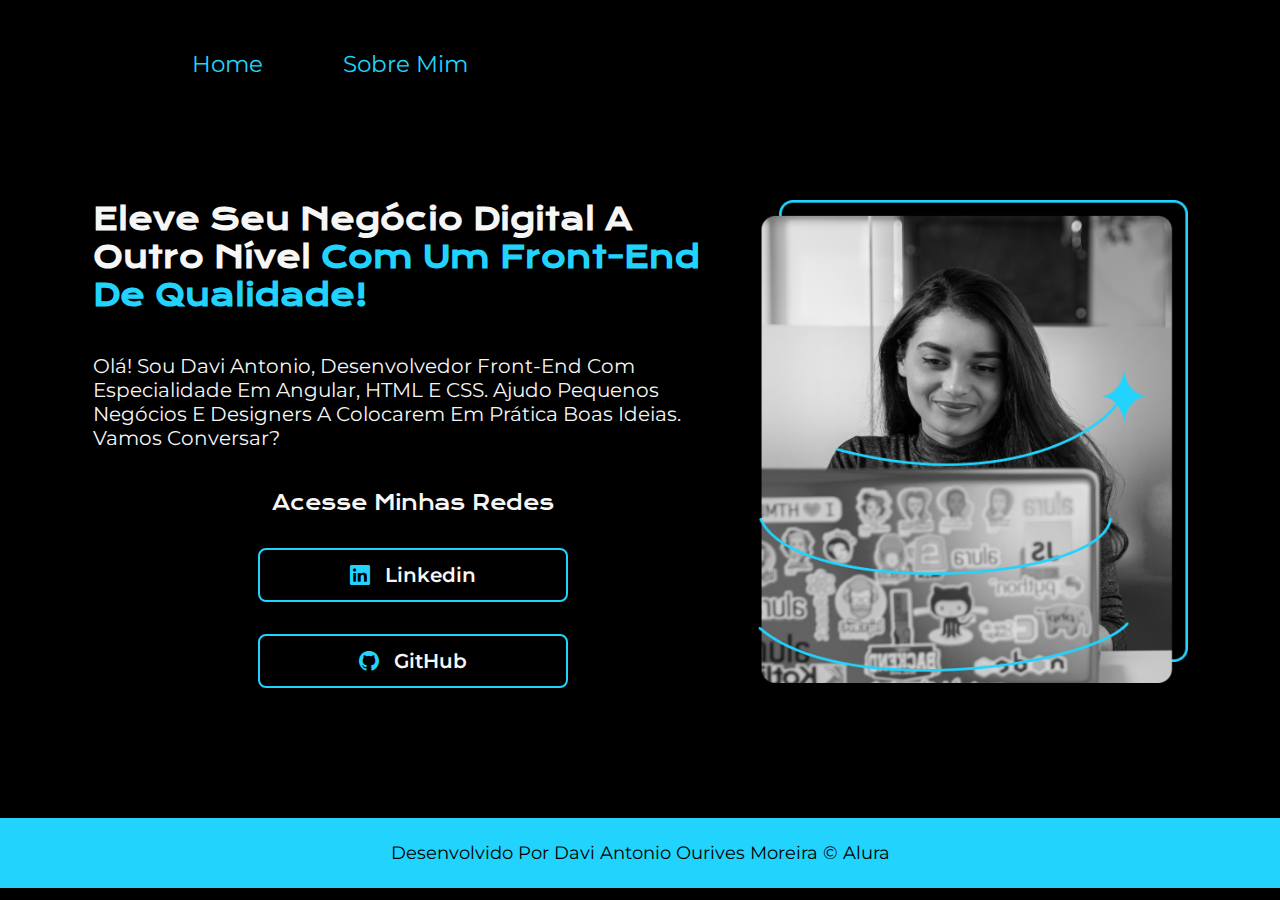
<file: index.html>
<!DOCTYPE html>
<html lang="en">
    <head>
        <meta charset="UTF-8">

        <meta name="viewport" content="width=device-width, initial-scale=1.0">

        <title>Portfólio</title>

        <link rel="stylesheet" href="/styles/style.css">

        <link rel="stylesheet" href="https://cdn.jsdelivr.net/npm/bootstrap-icons@1.11.3/font/bootstrap-icons.min.css">
    </head>

    <body>
        <header>
            <nav>
                <ul>
                    <li><a href="/index.html">Home</a></li>
                    <li><a href="/sobre.html">Sobre mim</a></li>
                </ul>
            </nav>
        </header>

        <main>
            <div class="content-textos">
                <h1>Eleve seu negócio digital a outro nível <strong class="titulo-destaque">com um Front-end de qualidade!</strong></h1>

                <p>Olá! Sou Davi Antonio, desenvolvedor Front-end com especialidade em Angular, HTML e CSS. Ajudo pequenos negócios e designers a colocarem em prática boas ideias. Vamos conversar?</p>

                <ul>
                    <h2>Acesse minhas redes</h2>
                    <li>
                        <a href="https://www.linkedin.com/in/davi-antonio-ouvires-moreira-0aa887266/"  target="_blank">
                            <i class="bi bi-linkedin"></i>    Linkedin
                        </a>
                    </li>
                    <li>
                        <a href="https://github.com/Davi-Antonio-Ourives-Moreira" target="_blank">
                            <i class="bi bi-github"></i>  GitHub
                        </a>
                    </li>
                </ul>
            </div>

            
            <div class="content-imagem">
                <img src="assets/Imagem.png" alt="" srcset="">
            </div>
        
        </main>

        <footer>
            <p>Desenvolvido por Davi Antonio Ourives Moreira &copy; Alura</p>
        </footer>
    </body>
</html>
</file>
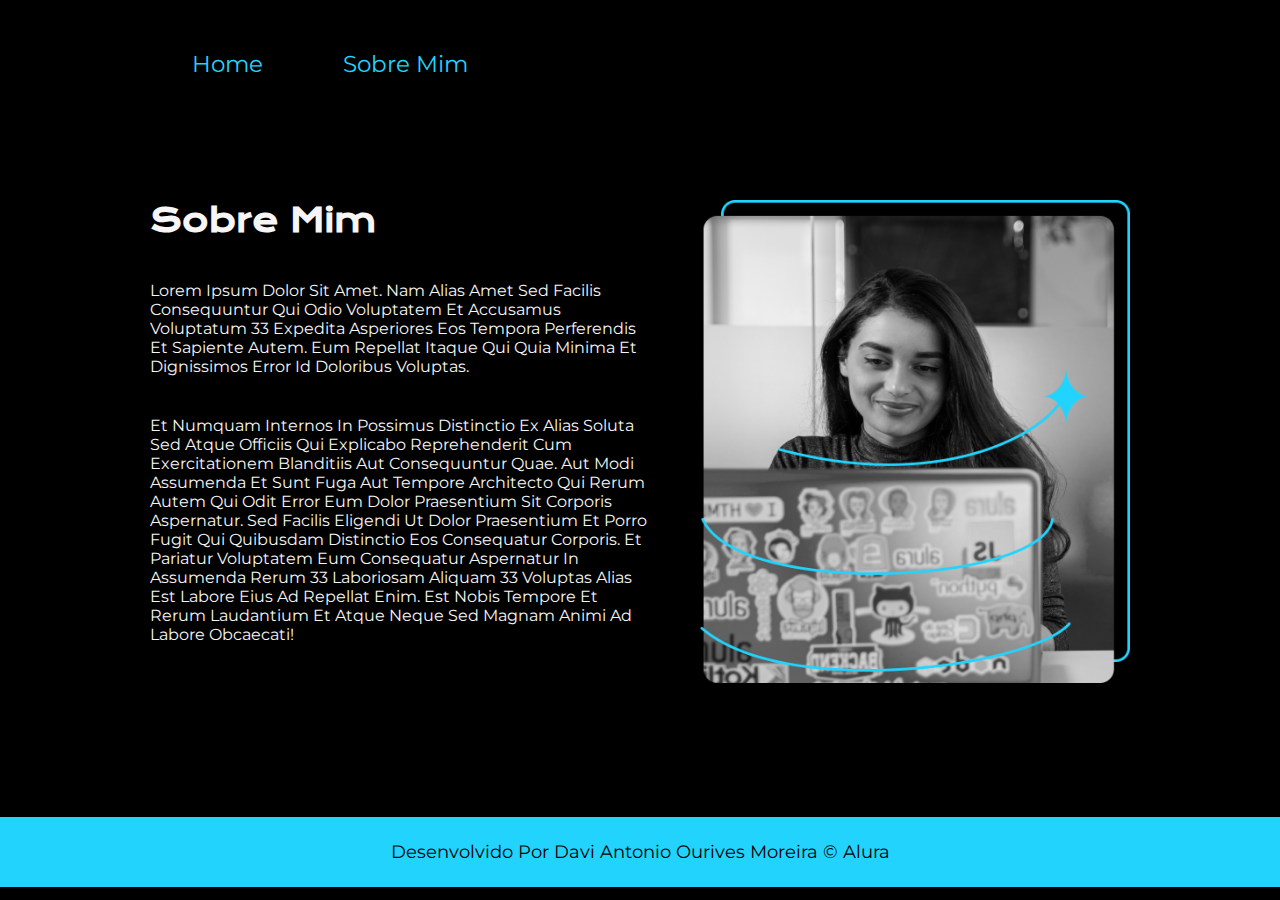
<file: sobre.html>
<!DOCTYPE html>
<html lang="en">
    <head>
        <meta charset="UTF-8">

        <meta name="viewport" content="width=device-width, initial-scale=1.0">

        <title>Sobre mim</title>

        <link rel="stylesheet" href="/styles/styles_sobre.css">
    </head>

    <body>
        <header>
            <nav>
                <ul>
                    <li><a href="/index.html">Home</a></li>
                    <li><a href="/sobre.html">Sobre mim</a></li>
                </ul>
            </nav>
        </header>

        <main>
            <div class="content_texto_sobre_mim">
                <h1>Sobre Mim</h1>

                 <p>Lorem ipsum dolor sit amet. Nam alias amet sed facilis consequuntur qui odio voluptatem et accusamus voluptatum 33 expedita asperiores eos tempora perferendis et sapiente autem. Eum repellat itaque qui quia minima et dignissimos error id doloribus voluptas.</p>

                 <p>Et numquam internos in possimus distinctio ex alias soluta sed atque officiis qui explicabo reprehenderit cum exercitationem blanditiis aut consequuntur quae. Aut modi assumenda et sunt fuga aut tempore architecto qui rerum autem qui odit error eum dolor praesentium sit corporis aspernatur.
                 Sed facilis eligendi ut dolor praesentium et porro fugit qui quibusdam distinctio eos consequatur corporis. Et pariatur voluptatem eum consequatur aspernatur in assumenda rerum 33 laboriosam aliquam 33 voluptas alias est labore eius ad repellat enim. Est nobis tempore et rerum laudantium et atque neque sed magnam animi ad labore obcaecati!</p>
            </div>

            <div class="content_imagem">
                <img src="/assets/Imagem.png" alt="">
            </div>
        </main>

        <footer>
            <p>Desenvolvido por Davi Antonio Ourives Moreira &copy; Alura</p>
        </footer>
    </body>
</html>
</file>
<file: styles/style.css>
@import url('https://fonts.googleapis.com/css2?family=Krona+One&display=swap');
@import url('https://fonts.googleapis.com/css2?family=Krona+One&family=Montserrat:ital,wght@0,100..900;1,100..900&display=swap');

:root{
    --cor-primaria: #000000;
    --cor-secundaria: #22D4FD;
    --cor-terciaria: #f6f6f6;

    --fonte-primaria: "Krona One", "sans-serif";
    --fonte-secundaria: "Montserrat", "sans-serif";
}


*{
    margin: 0;
    padding: 0;
    text-transform: capitalize;
    text-decoration: none;
    list-style: none;
}

::-webkit-scrollbar {
    display: none;
}
  

body{
    background: var(--cor-primaria);
    box-sizing: border-box;
    color: var(--cor-terciaria);
    overflow-x: hidden;
}

header{
    height: 100px;
}

header nav {
    display: flex;
    position: relative;
    left: 15%;
    top: 50px;
    width: 300px;
}

header nav ul{
    display: flex;
    gap: 80px;
}

header nav ul li a{
    color: var(--cor-secundaria);
    font-family: var(--fonte-secundaria);
    font-size: 23px;
}

header nav ul li a:hover{
    color: #4dbad3;
}

main{
    display: flex;
    gap: 50px;
    justify-content: center;
    position: relative;
    top: 100px;
}


.content-textos{
    width: 615px;
    display: flex;
    flex-direction: column;
    gap: 40px;
}

.content-textos h1{
    font-family: var(--fonte-primaria);
    font-size: 30px;
}

.titulo-destaque{
    color: var(--cor-secundaria);
}

.content-textos p{
    font-family: var(--fonte-secundaria);
    font-size: 20px;
}

.content-textos ul{
    display: flex;
    gap: 32px;
    width: 640px;
    flex-wrap: wrap;
    align-items: center;
    flex-direction: column;
}

.content-textos ul h2{
    font-family: var(--fonte-primaria);
    font-weight: 100;
    font-size: 20px;
}

.content-textos ul li {
    background-color: transparent;
    border: 2px solid var(--cor-secundaria);
    width: 280px;
    text-align: center;
    padding: 13px;
    border-radius: 8px;
    cursor: pointer;
}

.content-textos ul li a {
    font-family: var(--fonte-secundaria);
    font-weight: 600;
    color: var(--cor-terciaria);
    font-size: 20px;
    cursor: pointer;
}

.content-textos ul li a{
    display: flex;
    justify-content: center;
    gap: 15px;
}

.content-textos ul li a i{
    color: var(--cor-secundaria);
}

.content-textos ul li:hover{
    background: #1d1d1d;
    border: 2px solid #1d1d1d;
}

.content-imagem img{
    width: 430px;
}

footer{
    font-family: var(--fonte-secundaria);
    font-size: 18px;
    font-weight: 400px;
    color: var(--cor-primaria);
    background: var(--cor-secundaria);
    padding: 24px;
    position: relative;
    top: 230px;
}

footer p{
    text-align: center;

}

@media (max-width: 1094px) {
    header nav{
        width: auto;
        justify-content: center;
        left: 0;
    }

    main{
        flex-direction: column-reverse;
        align-items: center;
    }

    .content-textos{
        padding: 0% 1%;
        width: auto;
        box-sizing: border-box;
    }

    .content-textos ul{
        width: auto;
    }

    .content-textos h1{
        text-align: center;
    }

    .content-textos p{
        text-align: center;
    } 
}

@media (max-width: 664px) {
    .content-imagem img{
        width: 300px;
    }
}

@media (max-width: 347px){
    .content-textos{
        padding: 0 1%;
    }

    .content-textos ul button{
        width: auto;
    }
}
</file>
<file: styles/styles_sobre.css>
@import url('https://fonts.googleapis.com/css2?family=Krona+One&display=swap');
@import url('https://fonts.googleapis.com/css2?family=Krona+One&family=Montserrat:ital,wght@0,100..900;1,100..900&display=swap');

:root{
    --cor-primaria: #000000;
    --cor-secundaria: #22D4FD;
    --cor-terciaria: #f6f6f6;

    --fonte-primaria: "Krona One", "sans-serif";
    --fonte-secundaria: "Montserrat", "sans-serif";
}

*{
    margin: 0;
    padding: 0;
    text-transform: capitalize;
    text-decoration: none;
    list-style: none;
}

::-webkit-scrollbar{
    display: none;
}

body{
    background: var(--cor-primaria);
    box-sizing: border-box;
    color: var(--cor-terciaria);
    overflow-x: hidden;
}

header{
    height: 100px;
}

header nav{
    display: flex;
    position: relative;
    left: 15%;
    top: 50px;
    width: 300px;
}

header nav ul{
    display: flex;
    gap: 80px;
}

header nav ul li a{
    color: var(--cor-secundaria);
    font-family: var(--fonte-secundaria);
    font-size: 23px;
}

header nav ul li a:hover{
    color: #4dbad3;
}

main{
    display: flex;
    gap: 50px;
    justify-content: center;
    position: relative;
    top: 100px;
}

.content_texto_sobre_mim{
    width: 500px;
    display: flex;
    flex-direction: column;
    gap: 40px;
}

.content_texto_sobre_mim h1{
    font-family: var(--fonte-primaria);
    color: var(--cor-terciaria);
}

.content_texto_sobre_mim p{
    font-family: var(--fonte-secundaria);
    color: var(--cor-terciaria);
}

.content_imagem img{
    width: 430px;
}

footer{
    font-family: var(--fonte-secundaria);
    font-size: 18px;
    font-weight: 400px;
    color: var(--cor-primaria);
    background: var(--cor-secundaria);
    padding: 24px;
    position: relative;
    top: 230px;
}

footer p{
    text-align: center;

}

@media (max-width: 1094px) {
    header nav{
        width: auto;
        justify-content: center;
        left: 0;
    }

    main{
        flex-direction: column-reverse;
        align-items: center;
    }

    .content_texto_sobre_mim{
        padding: 0% 1%;
        width: auto;
        box-sizing: border-box;
    }

    .content-textos ul{
        width: auto;
    }

    .content-textos h1{
        text-align: center;
    }

    .content-textos p{
        text-align: center;
    } 
}

@media (max-width: 664px) {
    .content_imagem img{
        width: 300px;
    }
}

@media (max-width: 347px){
    .content_textos{
        padding: 0 1%;
    }

    .content-textos ul button{
        width: auto;
    }
}
</file>
